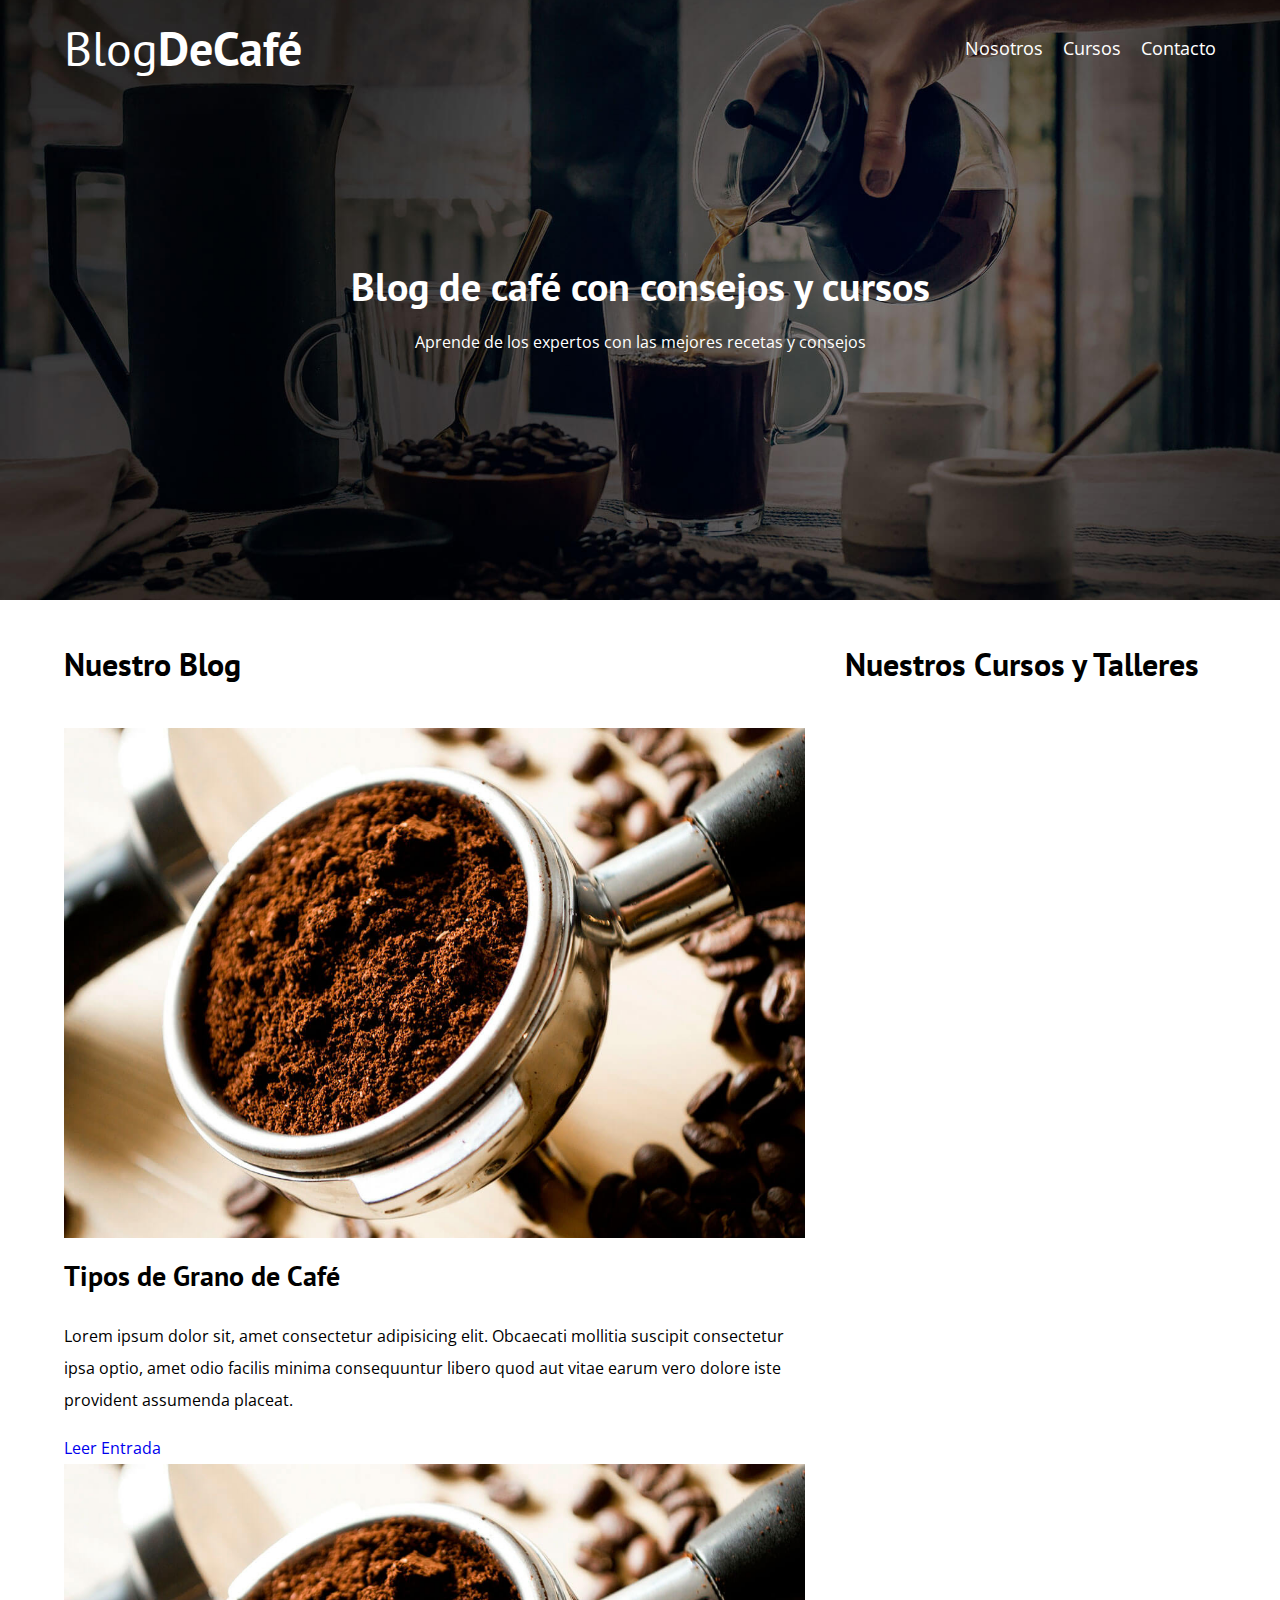
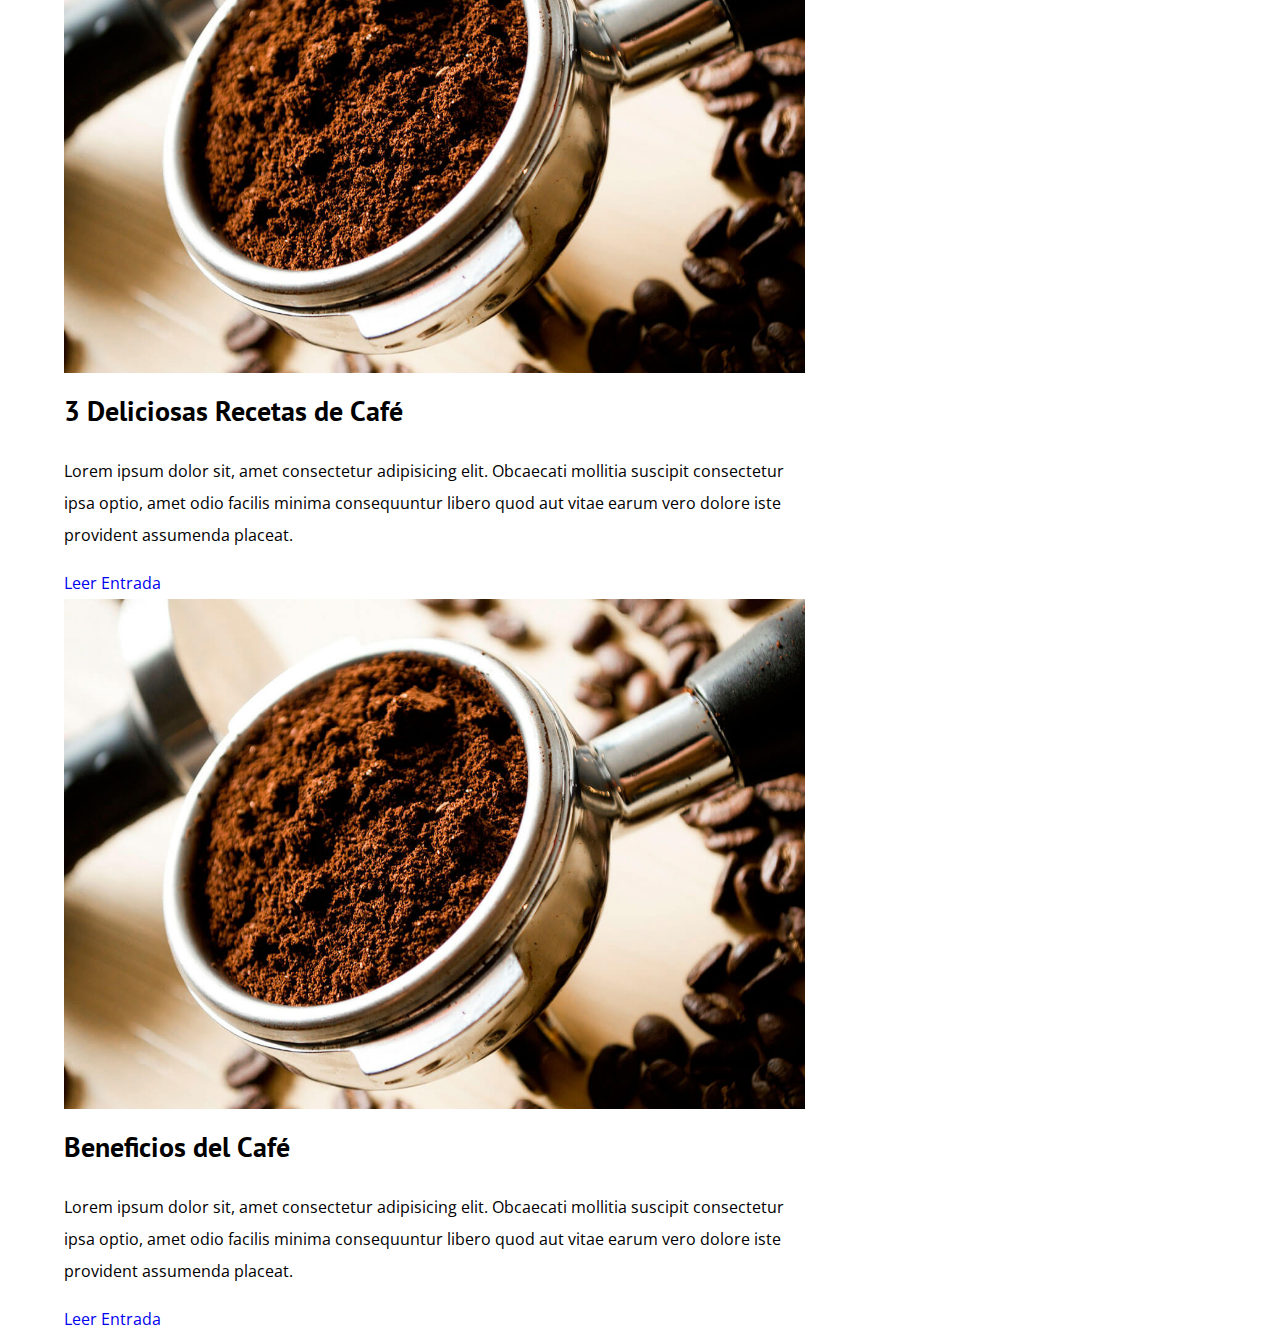
<file: index.html>
<!DOCTYPE html>
<html lang="en">
<head>
    <meta charset="UTF-8">
    <meta name="viewport" content="width=device-width, initial-scale=1.0">
    <title>BlogDeCafé</title>
    <link rel="stylesheet" href="css/normalize.css">
    <link rel="stylesheet" href="css/style.css">
    <link rel="preconnect" href="https://fonts.googleapis.com">
    <link rel="preconnect" href="https://fonts.gstatic.com" crossorigin>
    <link href="https://fonts.googleapis.com/css2?family=Krub:wght@400;700&family=Open+Sans:ital,wght@0,300..800;1,300..800&family=Staatliches&display=swap" rel="stylesheet">
    <link href="https://fonts.googleapis.com/css2?family=Krub:wght@400;700&family=Open+Sans:ital,wght@0,300..800;1,300..800&family=PT+Sans:ital,wght@0,400;0,700;1,400;1,700&family=Staatliches&display=swap" rel="stylesheet">
</head>
<body>
    <header class="header">
    
        <div class="contenedor">
            <div class="barra">
                <a class="logo" href="index.html">
                    <h1 class="logo__nombre no-margin centrar-texto">Blog<span class="logo__bold">DeCafé</span></h1>
                </a>

                <nav class="navegacion">
                    <a href="nosotros.html" class="navegacion__enlace">Nosotros</a>
                    <a href="cursos.html" class="navegacion__enlace">Cursos</a>
                    <a href="contacto.html" class="navegacion__enlace">Contacto</a>
                </nav>
            </div>
        </div>

        <div class="header__texto">
            <h2 class="no-margin">Blog de café con consejos y cursos</h2>
            <p class="no-margin">Aprende de los expertos con las mejores recetas y consejos</p> 
        </div>
    </header>

    <div class="contenedor contenido-principal">
        <main class="blog">
            <h3>Nuestro Blog</h3>

            <article class="entrada">
                <div class="entrada__imagen">
                    <img src="img/blog1.jpg" alt="imagen blog">
                </div>

                <div class="entrada__contenido">
                    <h4 class="no-margin"> Tipos de Grano de Café</h4>
                    <p>Lorem ipsum dolor sit, amet consectetur adipisicing elit. Obcaecati mollitia suscipit consectetur ipsa optio, 
                        amet odio facilis minima consequuntur libero quod aut vitae earum vero dolore iste provident assumenda placeat.</p>
                        <a href="entrada.html" class="boton boton--primario">Leer Entrada</a>
                </div>
            </article>

            <article class="entrada">
                <div class="entrada__imagen">
                    <img src="img/blog1.jpg" alt="imagen blog">
                </div>

                <div class="entrada__contenido">
                    <h4 class="no-margin">3 Deliciosas Recetas de Café</h4>
                    <p>Lorem ipsum dolor sit, amet consectetur adipisicing elit. Obcaecati mollitia suscipit consectetur ipsa optio, 
                        amet odio facilis minima consequuntur libero quod aut vitae earum vero dolore iste provident assumenda placeat.</p>
                        <a href="entrada.html" class="boton boton--primario">Leer Entrada</a>
                </div>
            </article>

            <article class="entrada">
                <div class="entrada__imagen">
                    <img src="img/blog1.jpg" alt="imagen blog">
                </div>

                <div class="entrada__contenido">
                    <h4 class="no-margin"> Beneficios del Café</h4>
                    <p>Lorem ipsum dolor sit, amet consectetur adipisicing elit. Obcaecati mollitia suscipit consectetur ipsa optio, 
                        amet odio facilis minima consequuntur libero quod aut vitae earum vero dolore iste provident assumenda placeat.</p>
                        <a href="entrada.html" class="boton boton--primario">Leer Entrada</a>
                </div>
            </article>
        </main>
        <aside class="sidebar">
            <h3>Nuestros Cursos y Talleres</h3>
        </aside>
    </div>
</body>
</html>
</file>
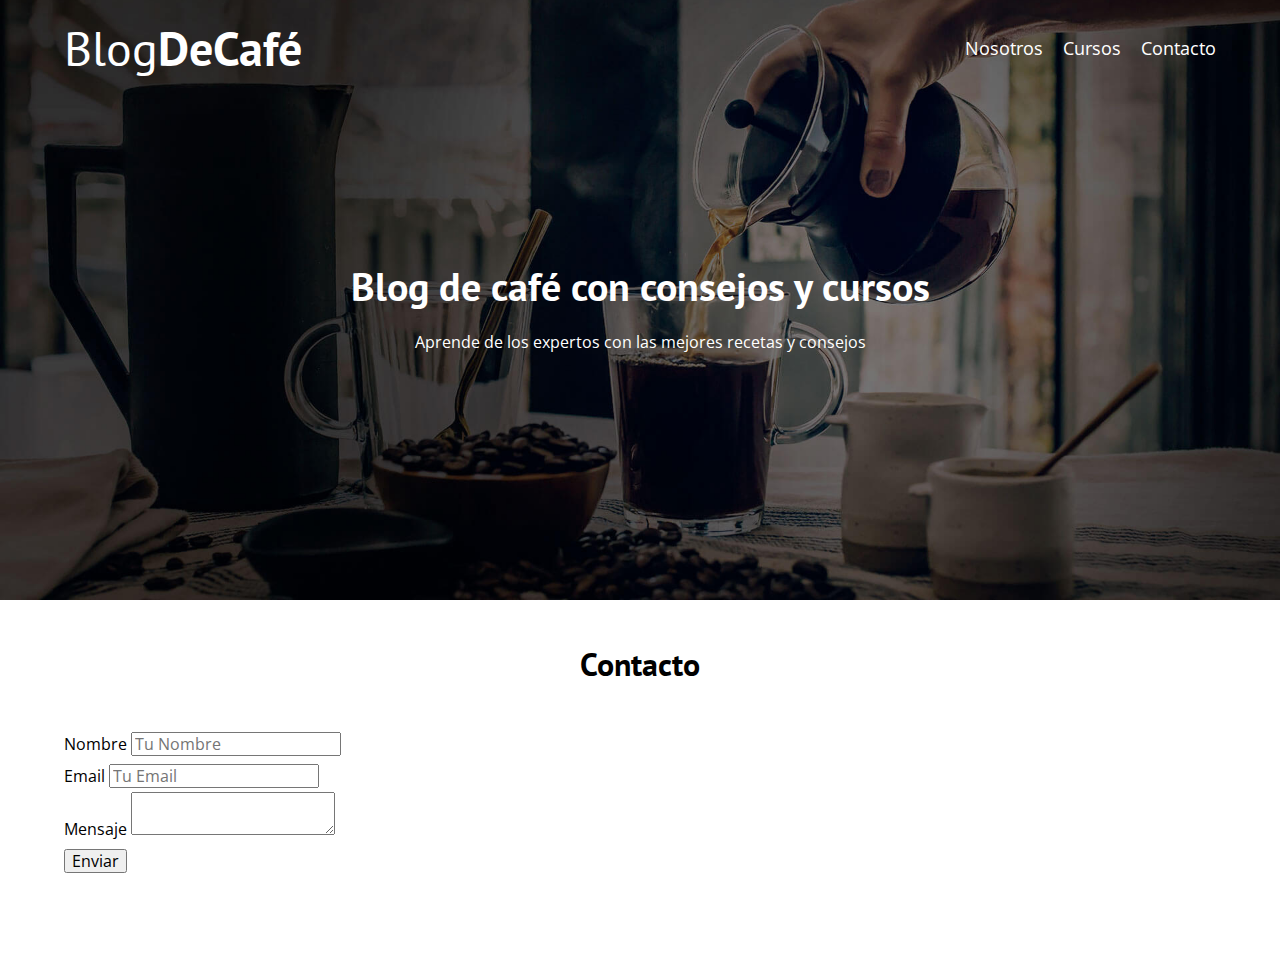
<file: contacto.html>
<!DOCTYPE html>
<html lang="en">
<head>
    <meta charset="UTF-8">
    <meta name="viewport" content="width=device-width, initial-scale=1.0">
    <title>BlogDeCafé</title>
    <link rel="stylesheet" href="css/normalize.css">
    <link rel="stylesheet" href="css/style.css">
    <link rel="preconnect" href="https://fonts.googleapis.com">
    <link rel="preconnect" href="https://fonts.gstatic.com" crossorigin>
    <link href="https://fonts.googleapis.com/css2?family=Krub:wght@400;700&family=Open+Sans:ital,wght@0,300..800;1,300..800&family=Staatliches&display=swap" rel="stylesheet">
    <link href="https://fonts.googleapis.com/css2?family=Krub:wght@400;700&family=Open+Sans:ital,wght@0,300..800;1,300..800&family=PT+Sans:ital,wght@0,400;0,700;1,400;1,700&family=Staatliches&display=swap" rel="stylesheet">
</head>
<body>
    <header class="header">
    
        <div class="contenedor">
            <div class="barra">
                <a class="logo" href="index.html">
                    <h1 class="logo__nombre no-margin centrar-texto">Blog<span class="logo__bold">DeCafé</span></h1>
                </a>

                <nav class="navegacion">
                    <a href="nosotros.html" class="navegacion__enlace">Nosotros</a>
                    <a href="cursos.html" class="navegacion__enlace">Cursos</a>
                    <a href="contacto.html" class="navegacion__enlace">Contacto</a>
                </nav>
            </div>
        </div>

        <div class="header__texto">
            <h2 class="no-margin">Blog de café con consejos y cursos</h2>
            <p class="no-margin">Aprende de los expertos con las mejores recetas y consejos</p> 
        </div>
    </header>

    <main class="contenedor">
        <h3 class="centrar-texto">Contacto</h3>

        <div class="contacto-bg"></div>

        <form class="formulario">
            <div class="campo">
                <label  class="campo__label" for="nombre">Nombre</label>
                <input class="campo__field"
                type="text" 
                placeholder="Tu Nombre" 
                id="email"
                >
            </div>
        
            <div class="campo">
                <label class="campo__label" for="email">Email</label>
                <input class="campo__field" 
                type="email" 
                placeholder="Tu Email" 
                id="email"
                >
            </div>
        
            <div class="campo">
                <label class="campo__label" for="mensaje">Mensaje</label>
                <textarea 
                class="campo__field campo__field--textarea"
                id="mensaje"
                >
                </textarea>
            </div>
        
            <div class="campo">
                <input type="submit" value="Enviar" class="boton boton--primario">
            </div>
        
        </form>
        
    </main>

    <footer class="footer">
        <div class="contenedor">
                <div class="barra">
                <a class="logo" href="index.html">
                    <h1 class="logo__nombre no-margin centrar-texto">Blog<span class="logo__bold">DeCafé</span></h1>
                </a>

                <nav class="navegacion">
                    <a href="nosotros.html" class="navegacion__enlace">Nosotros</a>
                    <a href="cursos.html" class="navegacion__enlace">Cursos</a>
                    <a href="contacto.html" class="navegacion__enlace">Contacto</a>
                </nav>
            </div>
        </div>
    </footer>


</body>
</html>
</file>
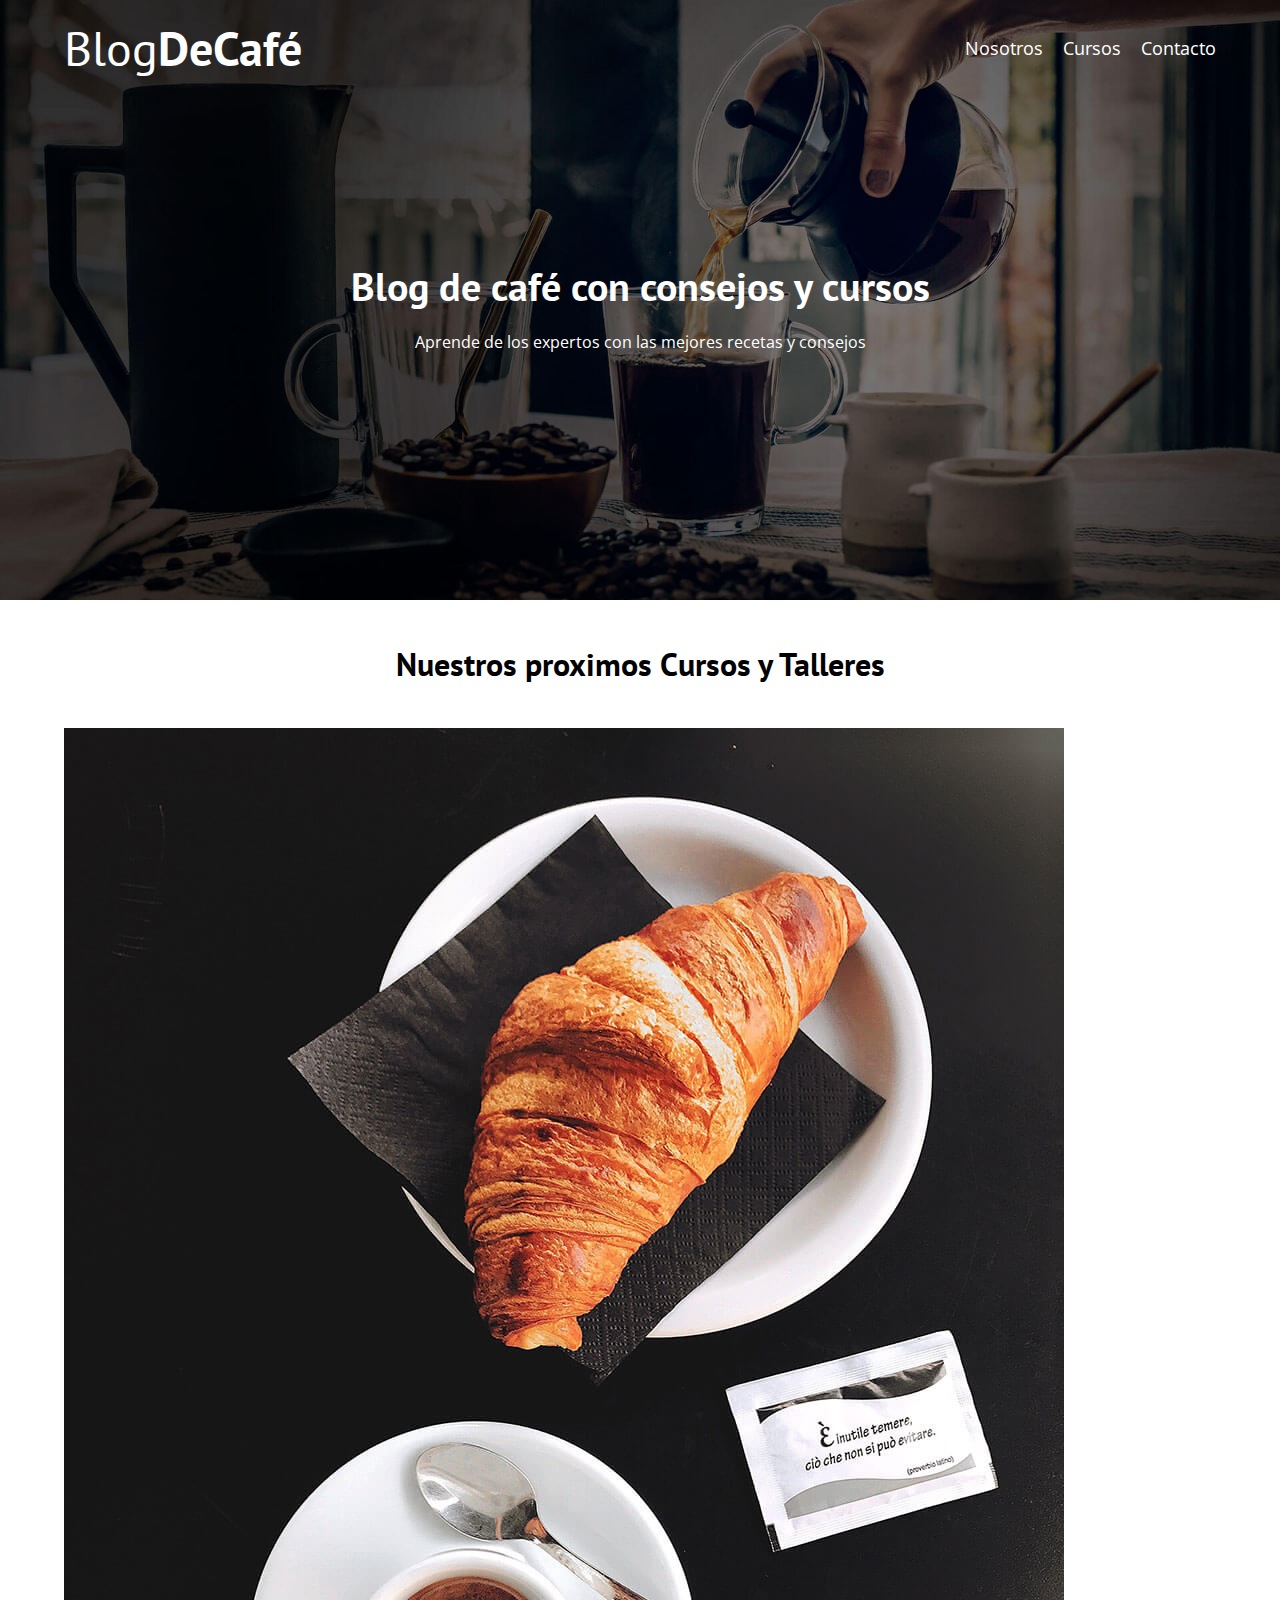
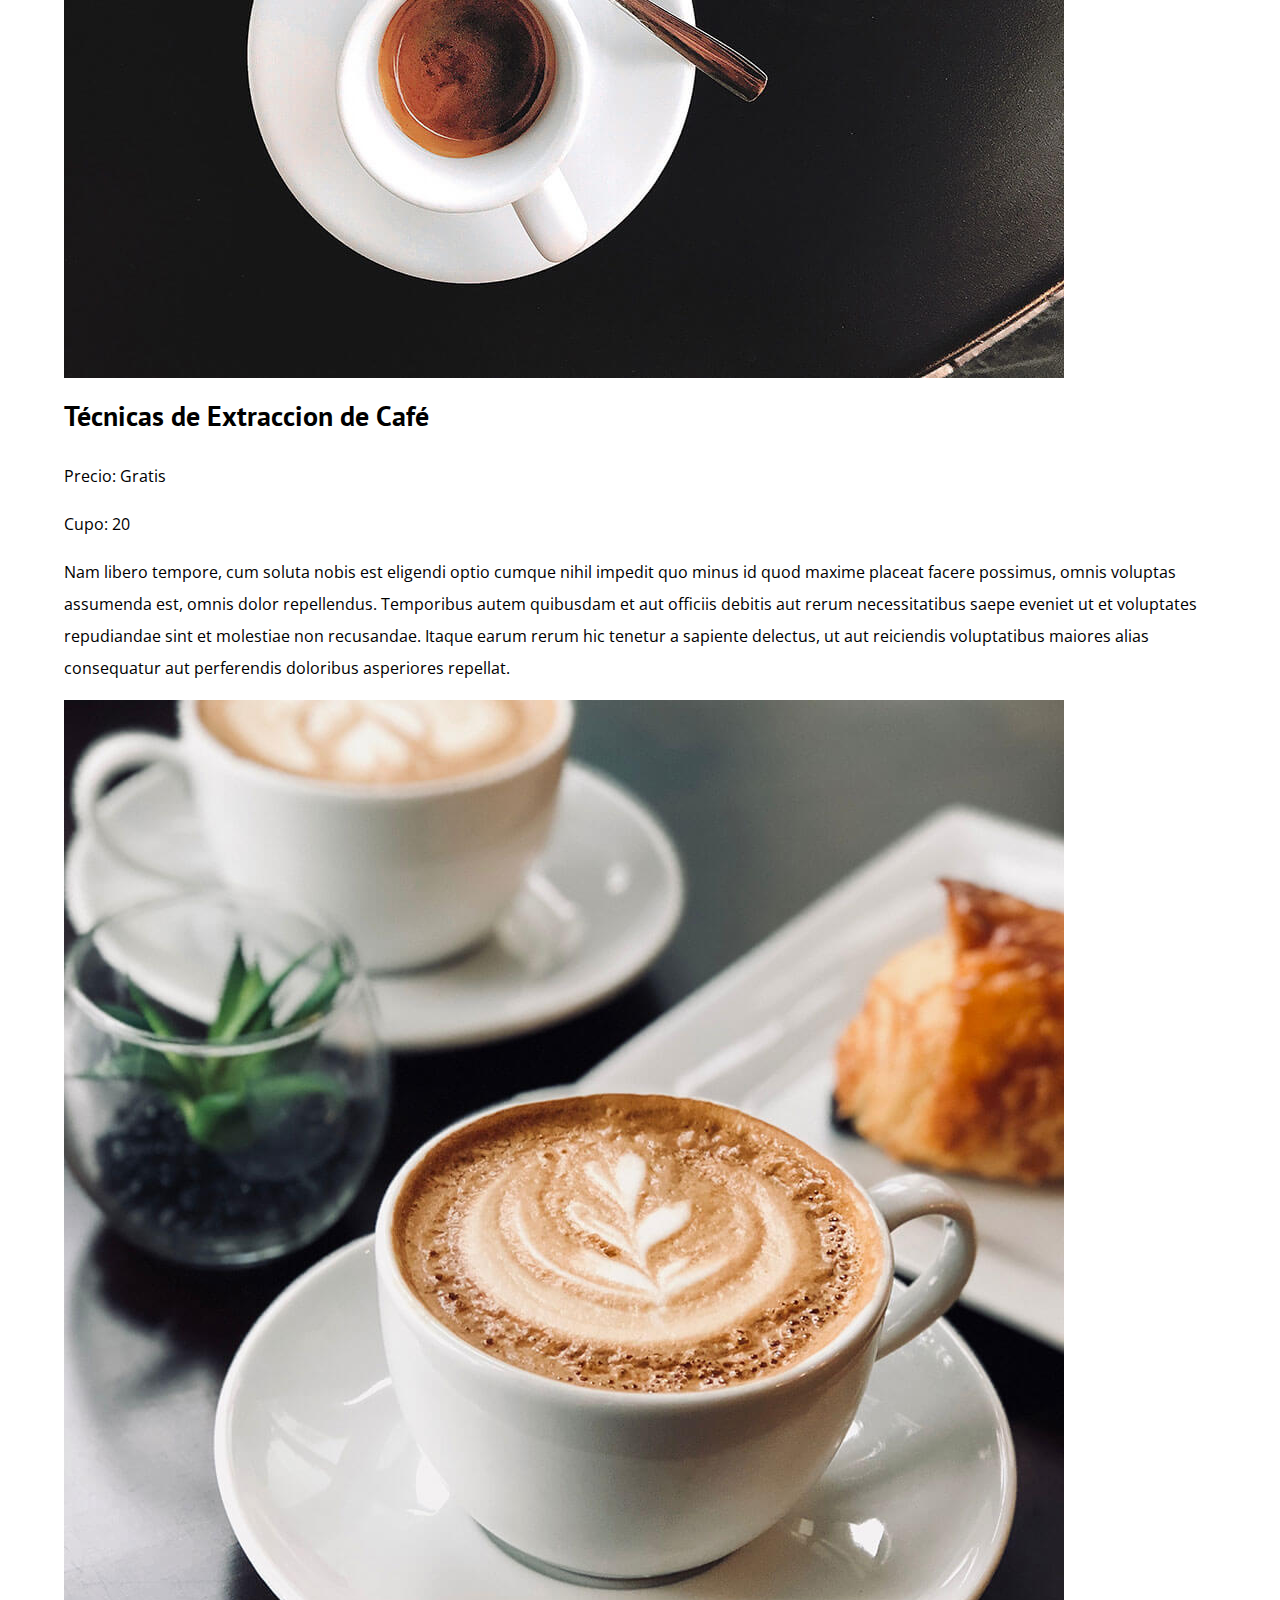
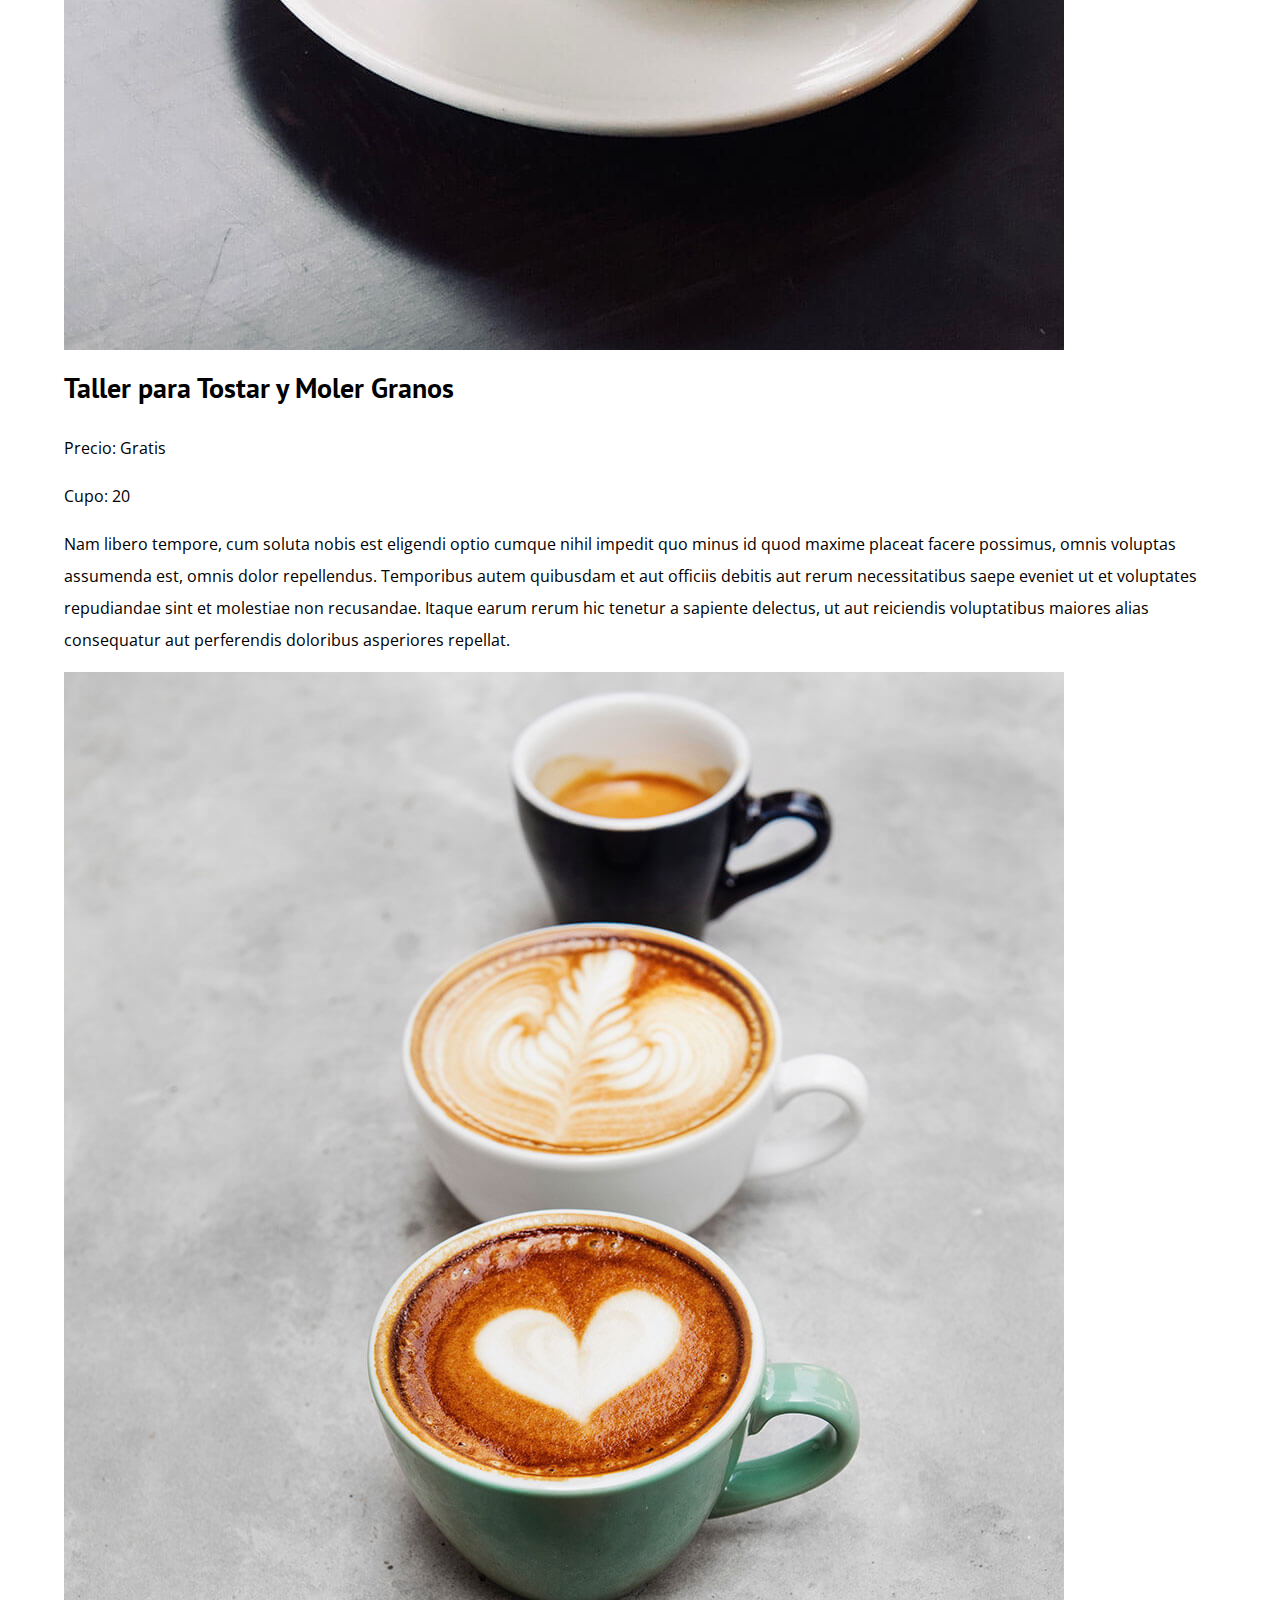
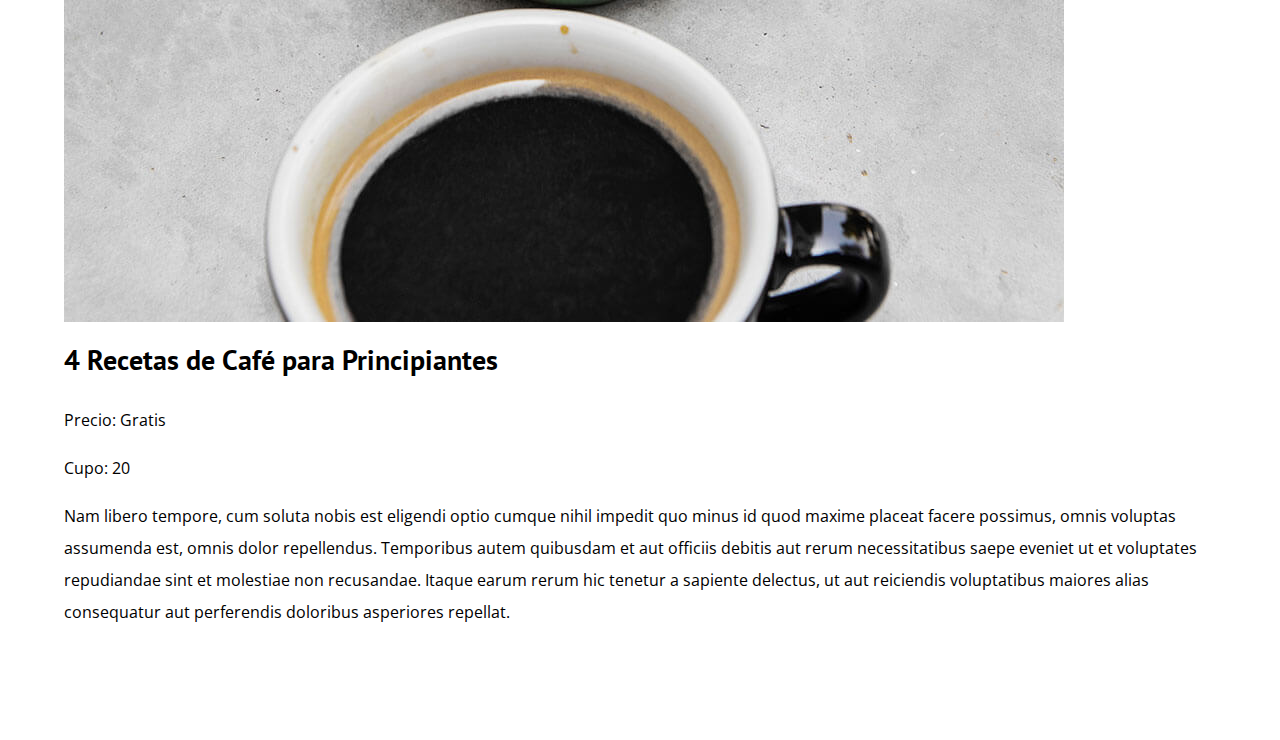
<file: cursos.html>
<!DOCTYPE html>
<html lang="en">
<head>
    <meta charset="UTF-8">
    <meta name="viewport" content="width=device-width, initial-scale=1.0">
    <title>BlogDeCafé</title>
    <link rel="stylesheet" href="css/normalize.css">
    <link rel="stylesheet" href="css/style.css">
    <link rel="preconnect" href="https://fonts.googleapis.com">
    <link rel="preconnect" href="https://fonts.gstatic.com" crossorigin>
    <link href="https://fonts.googleapis.com/css2?family=Krub:wght@400;700&family=Open+Sans:ital,wght@0,300..800;1,300..800&family=Staatliches&display=swap" rel="stylesheet">
    <link href="https://fonts.googleapis.com/css2?family=Krub:wght@400;700&family=Open+Sans:ital,wght@0,300..800;1,300..800&family=PT+Sans:ital,wght@0,400;0,700;1,400;1,700&family=Staatliches&display=swap" rel="stylesheet">
</head>
<body>
    <header class="header">
    
        <div class="contenedor">
            <div class="barra">
                <a class="logo" href="index.html">
                    <h1 class="logo__nombre no-margin centrar-texto">Blog<span class="logo__bold">DeCafé</span></h1>
                </a>

                <nav class="navegacion">
                    <a href="nosotros.html" class="navegacion__enlace">Nosotros</a>
                    <a href="cursos.html" class="navegacion__enlace">Cursos</a>
                    <a href="contacto.html" class="navegacion__enlace">Contacto</a>
                </nav>
            </div>
        </div>

        <div class="header__texto">
            <h2 class="no-margin">Blog de café con consejos y cursos</h2>
            <p class="no-margin">Aprende de los expertos con las mejores recetas y consejos</p> 
        </div>
    </header>

    <main class="contenedor">
        <h3 class="centrar-texto">Nuestros proximos Cursos y Talleres</h3>

        <div class="curso">
            <div class="curso__imagen">
                <img src="img/curso1.jpg" alt="Imagen del curso">
            </div>
        
            <div class="curso__informacion">
                <h4 class="no-margin">Técnicas de Extraccion de Café</h4>
                <p class="curso__label">Precio:
                    <span class="curso__info">Gratis</span>
                </p>
                <p class="curso__label">Cupo:
                    <span class="curso__info">20</span>
                </p>
                <p class="curso-descripcion">
                    Nam libero tempore, cum soluta nobis est eligendi optio cumque nihil impedit quo minus id quod maxime
                    placeat facere possimus, omnis voluptas assumenda est, omnis dolor repellendus. Temporibus autem quibusdam
                    et aut officiis debitis aut rerum necessitatibus saepe eveniet ut et voluptates repudiandae sint et
                    molestiae non recusandae. Itaque earum rerum hic tenetur a sapiente delectus, ut aut reiciendis voluptatibus
                    maiores alias consequatur aut perferendis doloribus asperiores repellat.
                </p>
            </div><!--curso-informacion-->
        </div><!--.curso-->

        <div class="curso">
            <div class="curso__imagen">
                <img src="img/curso2.jpg" alt="Imagen del curso">
            </div>
        
            <div class="curso__informacion">
                <h4 class="no-margin">Taller para Tostar y Moler Granos</h4>
                <p class="curso__label">Precio:
                    <span class="curso__info">Gratis</span>
                </p>
                <p class="curso__label">Cupo:
                    <span class="curso__info">20</span>
                </p>
                <p class="curso-descripcion">
                    Nam libero tempore, cum soluta nobis est eligendi optio cumque nihil impedit quo minus id quod maxime
                    placeat facere possimus, omnis voluptas assumenda est, omnis dolor repellendus. Temporibus autem quibusdam
                    et aut officiis debitis aut rerum necessitatibus saepe eveniet ut et voluptates repudiandae sint et
                    molestiae non recusandae. Itaque earum rerum hic tenetur a sapiente delectus, ut aut reiciendis voluptatibus
                    maiores alias consequatur aut perferendis doloribus asperiores repellat.
                </p>
            </div><!--curso-informacion-->
        </div><!--.curso-->

        <div class="curso">
            <div class="curso__imagen">
                <img src="img/curso3.jpg" alt="Imagen del curso">
            </div>
        
            <div class="curso__informacion">
                <h4 class="no-margin">4 Recetas de Café para Principiantes</h4>
                <p class="curso__label">Precio:
                    <span class="curso__info">Gratis</span>
                </p>
                <p class="curso__label">Cupo:
                    <span class="curso__info">20</span>
                </p>
                <p class="curso-descripcion">
                    Nam libero tempore, cum soluta nobis est eligendi optio cumque nihil impedit quo minus id quod maxime
                    placeat facere possimus, omnis voluptas assumenda est, omnis dolor repellendus. Temporibus autem quibusdam
                    et aut officiis debitis aut rerum necessitatibus saepe eveniet ut et voluptates repudiandae sint et
                    molestiae non recusandae. Itaque earum rerum hic tenetur a sapiente delectus, ut aut reiciendis voluptatibus
                    maiores alias consequatur aut perferendis doloribus asperiores repellat.
                </p>
            </div><!--curso-informacion-->
        </div><!--.curso-->

    </main>

    <footer class="footer">
        <div class="contenedor">
                <div class="barra">
                <a class="logo" href="index.html">
                    <h1 class="logo__nombre no-margin centrar-texto">Blog<span class="logo__bold">DeCafé</span></h1>
                </a>

                <nav class="navegacion">
                    <a href="nosotros.html" class="navegacion__enlace">Nosotros</a>
                    <a href="cursos.html" class="navegacion__enlace">Cursos</a>
                    <a href="contacto.html" class="navegacion__enlace">Contacto</a>
                </nav>
            </div>
        </div>
    </footer>


</body>
</html>
</file>
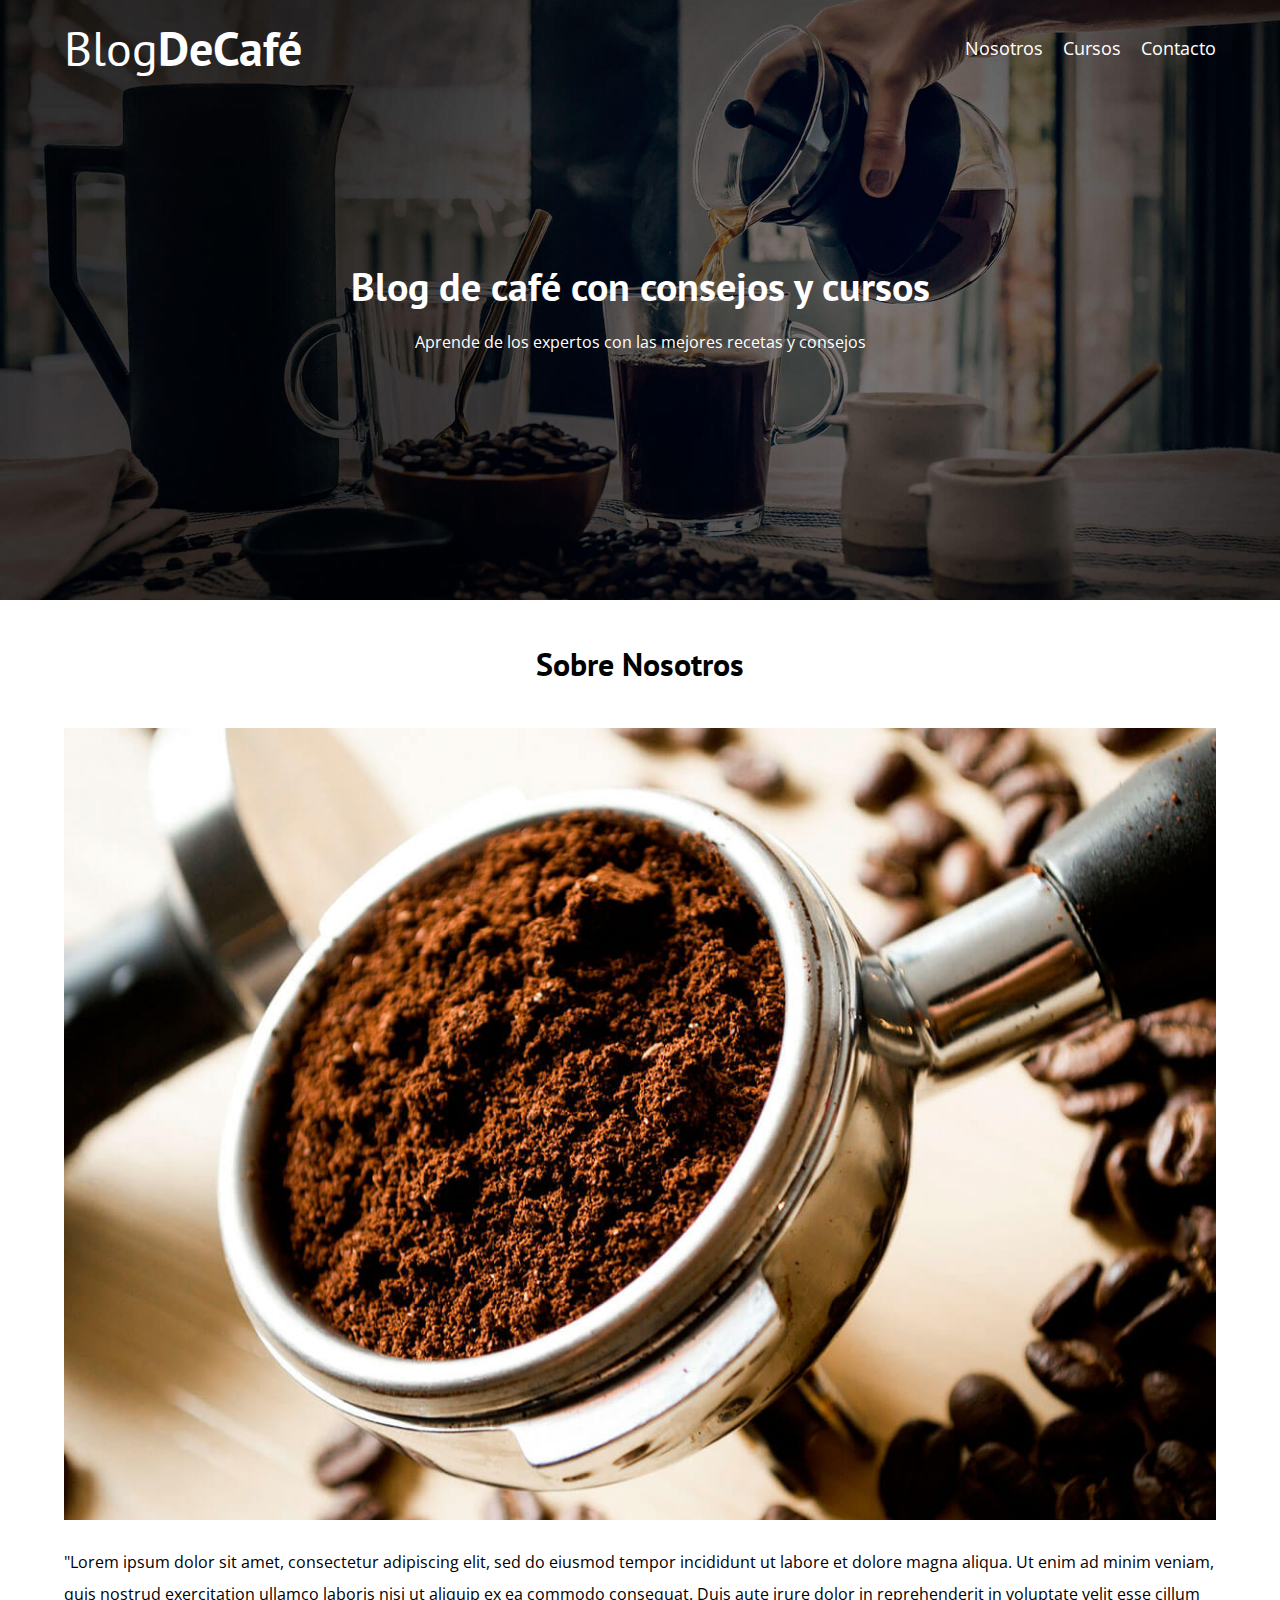
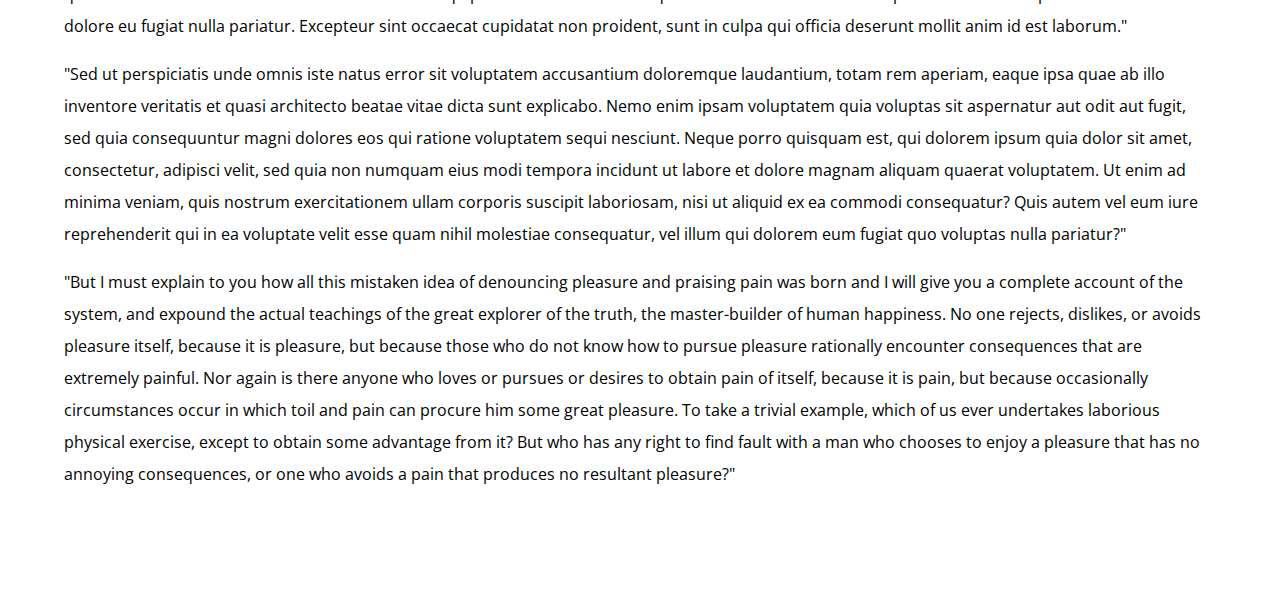
<file: entrada.html>
<!DOCTYPE html>
<html lang="en">
<head>
    <meta charset="UTF-8">
    <meta name="viewport" content="width=device-width, initial-scale=1.0">
    <title>BlogDeCafé</title>
    <link rel="stylesheet" href="css/normalize.css">
    <link rel="stylesheet" href="css/style.css">
    <link rel="preconnect" href="https://fonts.googleapis.com">
    <link rel="preconnect" href="https://fonts.gstatic.com" crossorigin>
    <link href="https://fonts.googleapis.com/css2?family=Krub:wght@400;700&family=Open+Sans:ital,wght@0,300..800;1,300..800&family=Staatliches&display=swap" rel="stylesheet">
    <link href="https://fonts.googleapis.com/css2?family=Krub:wght@400;700&family=Open+Sans:ital,wght@0,300..800;1,300..800&family=PT+Sans:ital,wght@0,400;0,700;1,400;1,700&family=Staatliches&display=swap" rel="stylesheet">
</head>
<body>
    <header class="header">
    
        <div class="contenedor">
            <div class="barra">
                <a class="logo" href="index.html">
                    <h1 class="logo__nombre no-margin centrar-texto">Blog<span class="logo__bold">DeCafé</span></h1>
                </a>

                <nav class="navegacion">
                    <a href="nosotros.html" class="navegacion__enlace">Nosotros</a>
                    <a href="cursos.html" class="navegacion__enlace">Cursos</a>
                    <a href="contacto.html" class="navegacion__enlace">Contacto</a>
                </nav>
            </div>
        </div>

        <div class="header__texto">
            <h2 class="no-margin">Blog de café con consejos y cursos</h2>
            <p class="no-margin">Aprende de los expertos con las mejores recetas y consejos</p> 
        </div>
    </header>

    <main class="contenedor">
        <h3 class="centrar-texto">Sobre Nosotros</h3>
    
        <img src="img/blog1.jpg" alt="imagen del blog">
    
        <p>"Lorem ipsum dolor sit amet, consectetur adipiscing elit, sed do eiusmod tempor incididunt ut labore et dolore magna
        aliqua. Ut enim ad minim veniam, quis nostrud exercitation ullamco laboris nisi ut aliquip ex ea commodo consequat.
        Duis aute irure dolor in reprehenderit in voluptate velit esse cillum dolore eu fugiat nulla pariatur. Excepteur
        sint occaecat cupidatat non proident, sunt in culpa qui officia deserunt mollit anim id est laborum."</p>
    
        <p> "Sed ut perspiciatis unde omnis iste natus error sit voluptatem accusantium doloremque laudantium, totam rem
        aperiam, eaque ipsa quae ab illo inventore veritatis et quasi architecto beatae vitae dicta sunt explicabo. Nemo
        enim ipsam voluptatem quia voluptas sit aspernatur aut odit aut fugit, sed quia consequuntur magni dolores eos qui
        ratione voluptatem sequi nesciunt. Neque porro quisquam est, qui dolorem ipsum quia dolor sit amet, consectetur,
        adipisci velit, sed quia non numquam eius modi tempora incidunt ut labore et dolore magnam aliquam quaerat
        voluptatem. Ut enim ad minima veniam, quis nostrum exercitationem ullam corporis suscipit laboriosam, nisi ut
        aliquid ex ea commodi consequatur? Quis autem vel eum iure reprehenderit qui in ea voluptate velit esse quam nihil
        molestiae consequatur, vel illum qui dolorem eum fugiat quo voluptas nulla pariatur?"</p>
    
        <p>"But I must explain to you how all this mistaken idea of denouncing pleasure and praising pain was born and I will
        give you a complete account of the system, and expound the actual teachings of the great explorer of the truth, the
        master-builder of human happiness. No one rejects, dislikes, or avoids pleasure itself, because it is pleasure, but
        because those who do not know how to pursue pleasure rationally encounter consequences that are extremely painful.
        Nor again is there anyone who loves or pursues or desires to obtain pain of itself, because it is pain, but because
        occasionally circumstances occur in which toil and pain can procure him some great pleasure. To take a trivial
        example, which of us ever undertakes laborious physical exercise, except to obtain some advantage from it? But who
        has any right to find fault with a man who chooses to enjoy a pleasure that has no annoying consequences, or one who
        avoids a pain that produces no resultant pleasure?"</p>
    
        </main>

    <footer class="footer">
        <div class="contenedor">
                <div class="barra">
                <a class="logo" href="index.html">
                    <h1 class="logo__nombre no-margin centrar-texto">Blog<span class="logo__bold">DeCafé</span></h1>
                </a>

                <nav class="navegacion">
                    <a href="nosotros.html" class="navegacion__enlace">Nosotros</a>
                    <a href="cursos.html" class="navegacion__enlace">Cursos</a>
                    <a href="contacto.html" class="navegacion__enlace">Contacto</a>
                </nav>
            </div>
        </div>
    </footer>


</body>
</html>
</file>
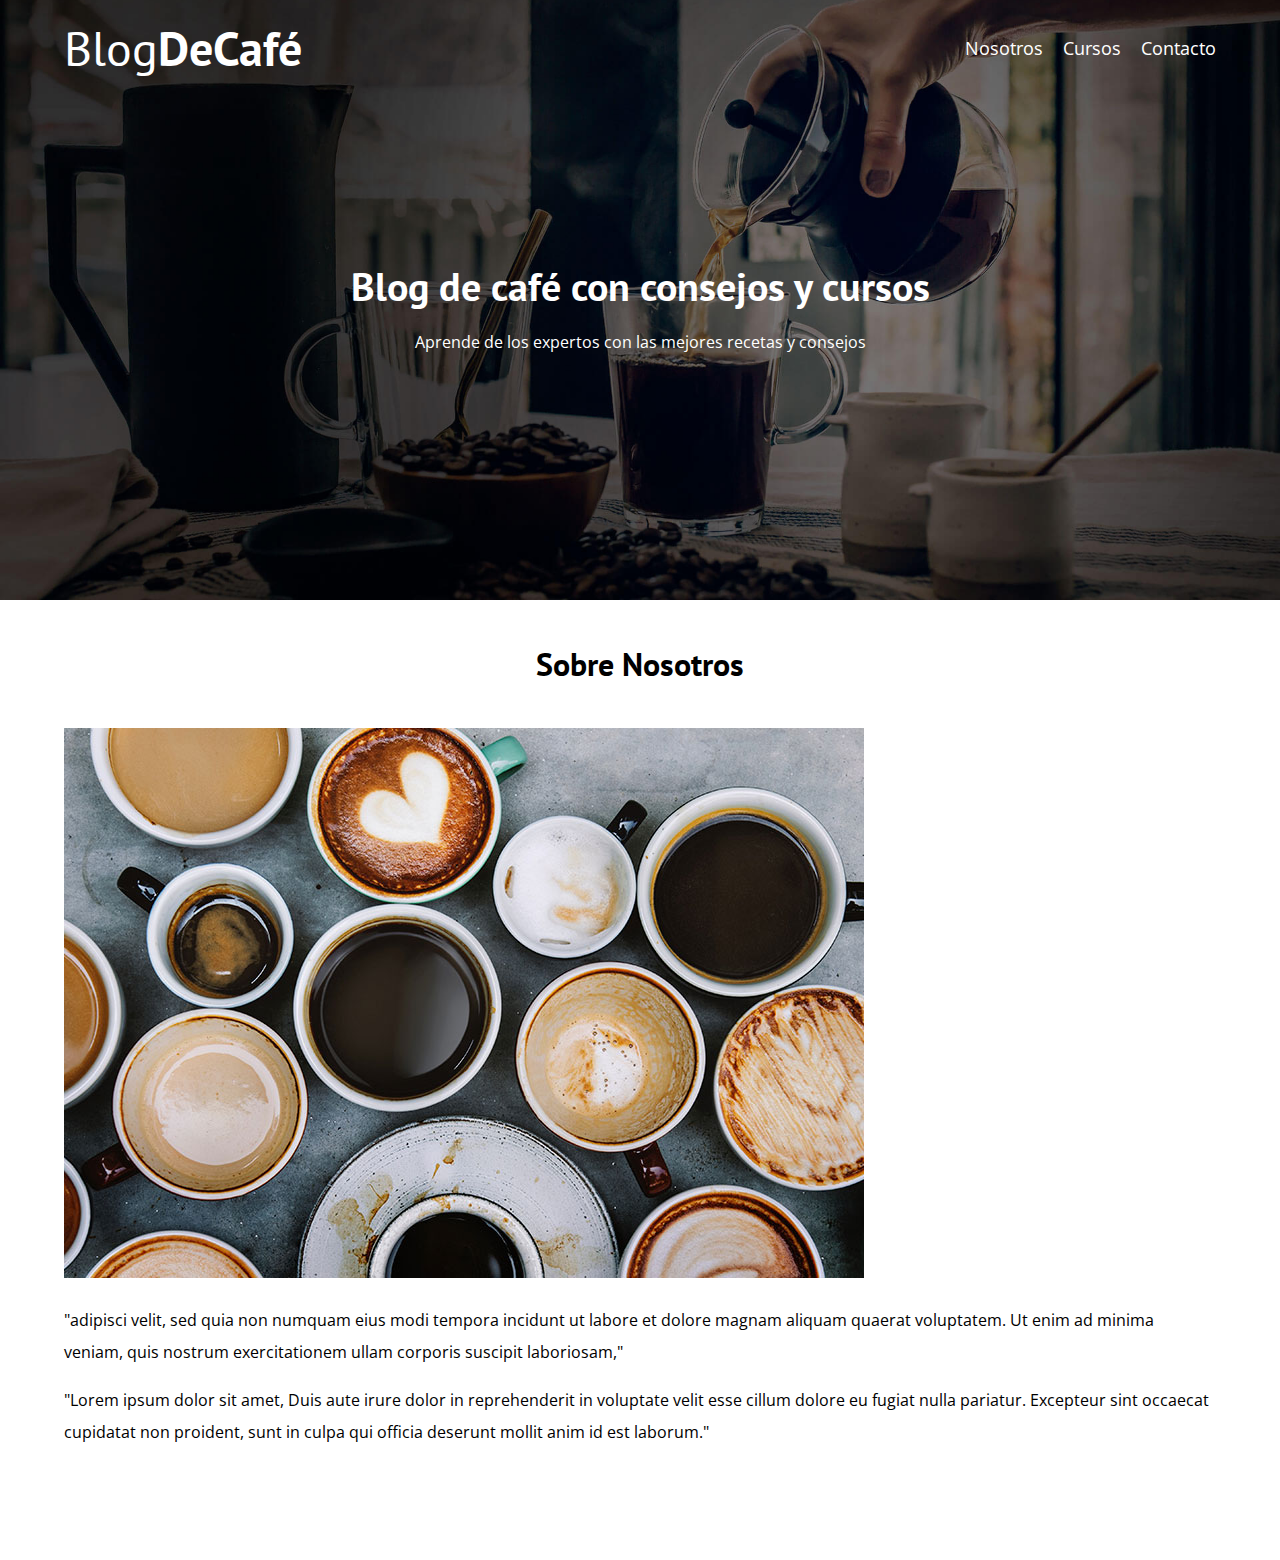
<file: nosotros.html>
<!DOCTYPE html>
<html lang="en">
<head>
    <meta charset="UTF-8">
    <meta name="viewport" content="width=device-width, initial-scale=1.0">
    <title>BlogDeCafé</title>
    <link rel="stylesheet" href="css/normalize.css">
    <link rel="stylesheet" href="css/style.css">
    <link rel="preconnect" href="https://fonts.googleapis.com">
    <link rel="preconnect" href="https://fonts.gstatic.com" crossorigin>
    <link href="https://fonts.googleapis.com/css2?family=Krub:wght@400;700&family=Open+Sans:ital,wght@0,300..800;1,300..800&family=Staatliches&display=swap" rel="stylesheet">
    <link href="https://fonts.googleapis.com/css2?family=Krub:wght@400;700&family=Open+Sans:ital,wght@0,300..800;1,300..800&family=PT+Sans:ital,wght@0,400;0,700;1,400;1,700&family=Staatliches&display=swap" rel="stylesheet">
</head>
<body>
    <header class="header">
    
        <div class="contenedor">
            <div class="barra">
                <a class="logo" href="index.html">
                    <h1 class="logo__nombre no-margin centrar-texto">Blog<span class="logo__bold">DeCafé</span></h1>
                </a>

                <nav class="navegacion">
                    <a href="nosotros.html" class="navegacion__enlace">Nosotros</a>
                    <a href="cursos.html" class="navegacion__enlace">Cursos</a>
                    <a href="contacto.html" class="navegacion__enlace">Contacto</a>
                </nav>
            </div>
        </div>

        <div class="header__texto">
            <h2 class="no-margin">Blog de café con consejos y cursos</h2>
            <p class="no-margin">Aprende de los expertos con las mejores recetas y consejos</p> 
        </div>
    </header>

    <div class="contenedor">
        <h3 class="centrar-texto">Sobre Nosotros</h3>

        <div class="sobre-nosotros">
            <div class="sobre-nosotros__imagen">
                <img src="img/nosotros.jpg" alt="imagen nosotros">
            </div>
                
            <div class="sobre-nosotros__texto">
                <p>"adipisci velit, sed quia non numquam eius modi tempora incidunt ut labore et dolore magnam aliquam quaerat voluptatem. Ut enim ad minima veniam, quis nostrum exercitationem ullam corporis suscipit laboriosam,"</p>

                <p>"Lorem ipsum dolor sit amet, Duis aute irure dolor in reprehenderit in voluptate velit esse cillum dolore eu fugiat nulla pariatur. Excepteur sint occaecat cupidatat non proident, sunt in culpa qui officia deserunt mollit anim id est laborum."</p>
            </div>
        </div>
    </div>

    <footer class="footer">
        <div class="contenedor">
                <div class="barra">
                <a class="logo" href="index.html">
                    <h1 class="logo__nombre no-margin centrar-texto">Blog<span class="logo__bold">DeCafé</span></h1>
                </a>

                <nav class="navegacion">
                    <a href="nosotros.html" class="navegacion__enlace">Nosotros</a>
                    <a href="cursos.html" class="navegacion__enlace">Cursos</a>
                    <a href="contacto.html" class="navegacion__enlace">Contacto</a>
                </nav>
            </div>
        </div>
    </footer>


</body>
</html>
</file>
<file: css/style.css>
:root {
    --fuenteHeading: 'PT Sans', sans-serif;
    --fuenteParrafos: 'Open Sans', sans-serif;

    --primario: #784D3C;
    --blanco: #ffffff;
    --negro: #000000;
}
html {
    box-sizing: border-box;
    font-size: 62.5%; /* 1 rem = 10px */
}
*, *:before, *:after {
    box-sizing: inherit;
}
body {
    font-family: var(--fuenteParrafos);
    font-size: 1.6rem;
    line-height: 2;
}

/** Globales **/
.contenedor {
    max-width: 120rem;
    width: 90%;
    margin: 0 auto;
}
a {
    text-decoration: none;
}
h1, h2, h3, h4 {
    font-family: var(--fuenteHeading);
}
h1 {
    font-size: 4.8rem;
}
h2 {
    font-size: 4rem;
}
h3 {
    font-size: 3.2rem;
}
h4 {
    font-size: 2.8rem;
}
img {
    max-width: 100%;
}

/** Utilidades **/
.no-margin {
    margin: 0;
}
.no-padding {
    padding: 0;
}
.centrar-texto {
    text-align: center;
}

/** Header **/
.header {
    background-image: url(../img/banner.jpg);
    height: 60rem;
    background-size: cover;
    background-repeat: no-repeat;
    background-position: center center;
}
.header__texto {
    text-align: center;
    color: var(--blanco);
    margin-top: 5rem;
}
@media (min-width: 768px) {
    .header__texto {
        margin-top: 15rem;
    }
}

@media (min-width: 768px) {
    .barra {
        display: flex;
        justify-content: space-between;
        align-items: center;
    }
}
.logo {
    color: var(--blanco);
}
.logo__nombre {
    font-weight: 400;
}
.logo__bold {
    font-weight: 700;
}
@media (min-width: 768px) {
    .navegacion {
        display: flex;
        gap: 2rem;
    }
}
.navegacion__enlace {
    display: block;
    text-align: center;
    font-size: 1.8rem;
    color: var(--blanco);
}
@media (min-width: 768px) {
    .contenido-principal {
        display: grid;
        grid-template-columns: 2fr 1fr;
        column-gap: 4rem;
    }
}
</file>
